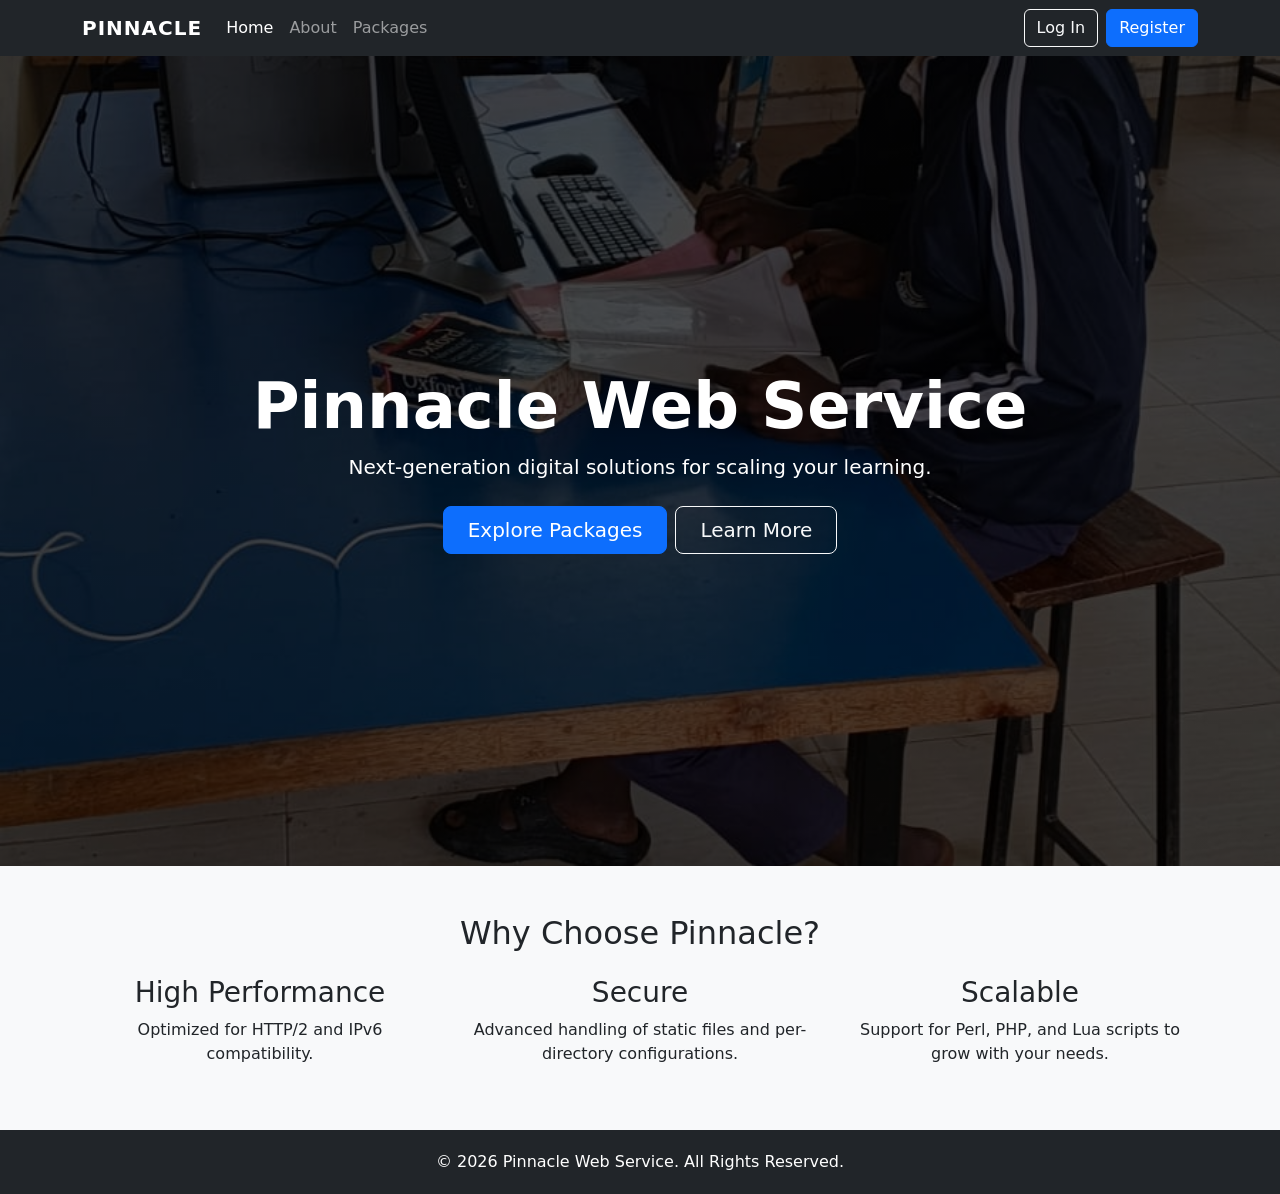
<file: index.html>
<!doctype html>
<html lang="en">
<head>
    <meta charset="UTF-8">
    <title>Home | Pinnacle Web Service</title>
    <link href="https://cdn.jsdelivr.net/npm/bootstrap@5.3.0/dist/css/bootstrap.min.css" rel="stylesheet">
    <style>
    .hero-section { 
        padding: 100px 0; 
        /* Updated path: goes into assets, then images, to find bg.jpeg */
        background: linear-gradient(rgba(0,0,0,0.7), rgba(0,0,0,0.7)), url('assets/images/bg.jpeg'); 
        background-size: cover; 
        background-position: center;
        color: white; 
        height: 90vh; 
        display: flex; 
        align-items: center; 
        text-align: center;
    }

    .navbar-brand {
        font-weight: bold;
        letter-spacing: 1px;
    }

    footer {
        background-color: #212529;
        color: #ffffff;
        padding: 20px 0;
    }
</style>
</head>
<body>

    <nav class="navbar navbar-expand-lg navbar-dark bg-dark sticky-top">
        <div class="container">
            <a class="navbar-brand" href="index.html">PINNACLE</a>
            
            <button class="navbar-toggler" type="button" data-bs-toggle="collapse" data-bs-target="#navbarNav">
                <span class="navbar-toggler-icon"></span>
            </button>

            <div class="collapse navbar-collapse" id="navbarNav">
                <ul class="navbar-nav me-auto">
                    <li class="nav-item"><a class="nav-link active" href="index.html">Home</a></li>
                    <li class="nav-item"><a class="nav-link" href="about.html">About</a></li>
                    <li class="nav-item"><a class="nav-link" href="services.html">Packages</a></li>
                </ul>
                
                <div class="d-flex">
                    <a href="login.html" class="btn btn-outline-light me-2">Log In</a>
                    <a href="register.html" class="btn btn-primary">Register</a>
                </div>
            </div>
        </div>
    </nav>

    <header class="hero-section">
        <div class="container">
            <h1 class="display-3 fw-bold">Pinnacle Web Service</h1>
            <p class="lead mb-4">Next-generation digital solutions for scaling your learning.</p>
            <div class="d-grid gap-2 d-sm-flex justify-content-sm-center">
                <a href="services.html" class="btn btn-primary btn-lg px-4 gap-3">Explore Packages</a>
                <a href="about.html" class="btn btn-outline-light btn-lg px-4">Learn More</a>
            </div>
        </div>
    </header>

    <section class="py-5 bg-light">
        <div class="container text-center">
            <h2 class="mb-4">Why Choose Pinnacle?</h2>
            <div class="row">
                <div class="col-md-4">
                    <h3>High Performance</h3>
                    <p>Optimized for HTTP/2 and IPv6 compatibility.</p>
                </div>
                <div class="col-md-4">
                    <h3>Secure</h3>
                    <p>Advanced handling of static files and per-directory configurations.</p>
                </div>
                <div class="col-md-4">
                    <h3>Scalable</h3>
                    <p>Support for Perl, PHP, and Lua scripts to grow with your needs.</p>
                </div>
            </div>
        </div>
    </section>

    <footer class="text-center">
        <div class="container">
            <p class="mb-0">&copy; 2026 Pinnacle Web Service. All Rights Reserved.</p>
        </div>
    </footer>

    <script src="https://cdn.jsdelivr.net/npm/bootstrap@5.3.0/dist/js/bootstrap.bundle.min.js"></script>
</body>
</html>
</file>
